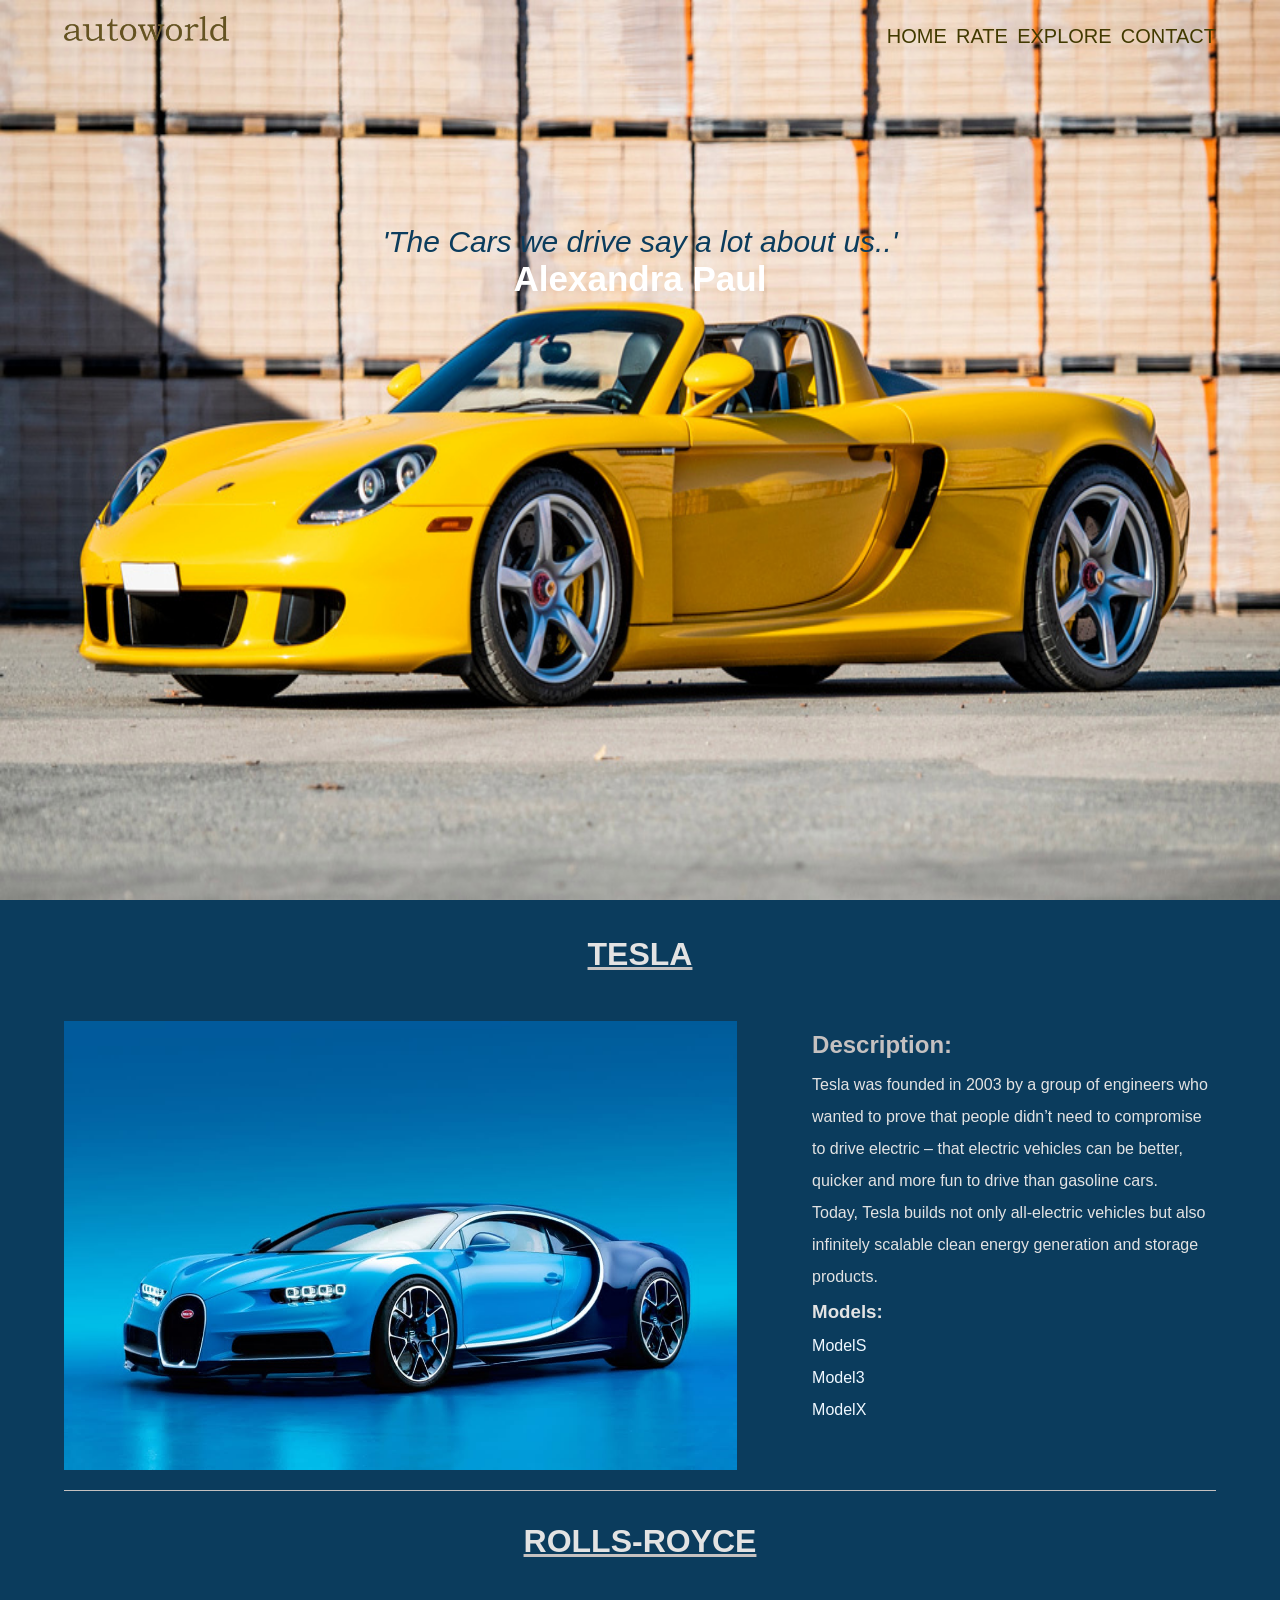
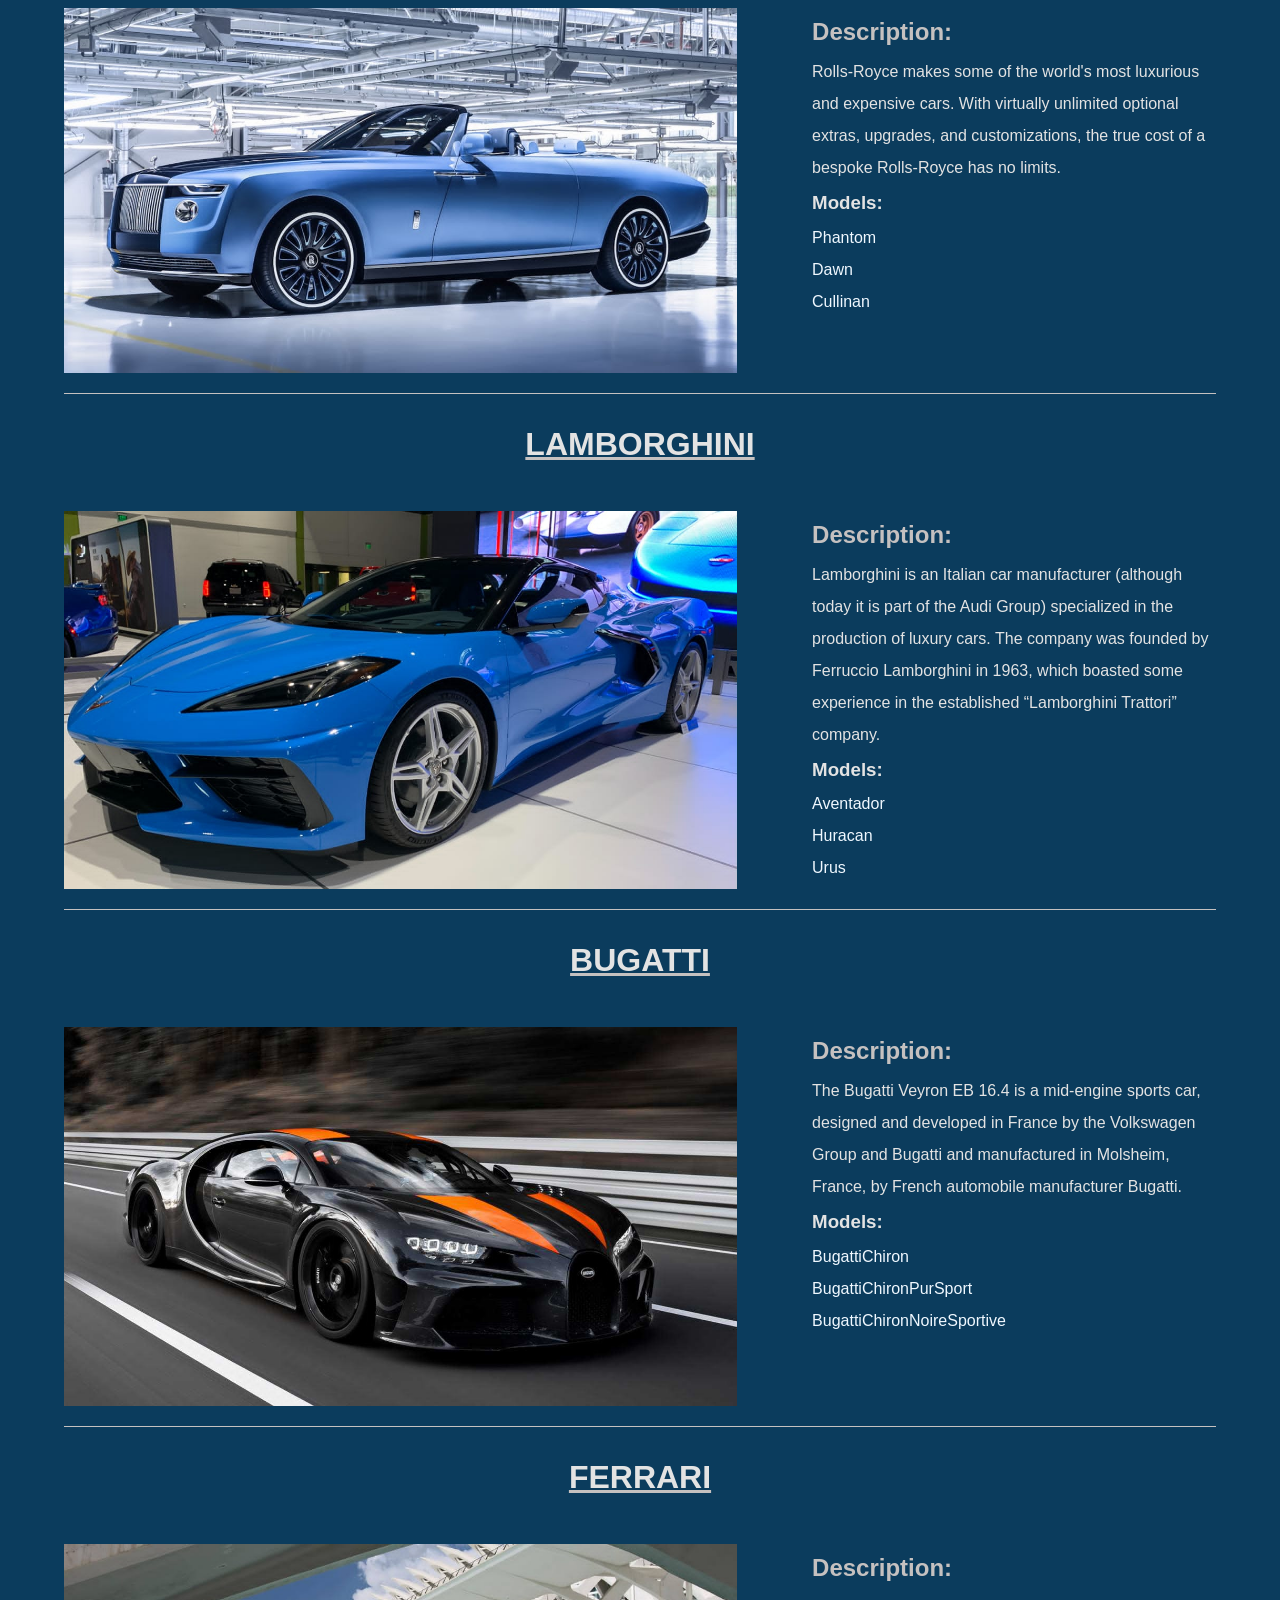
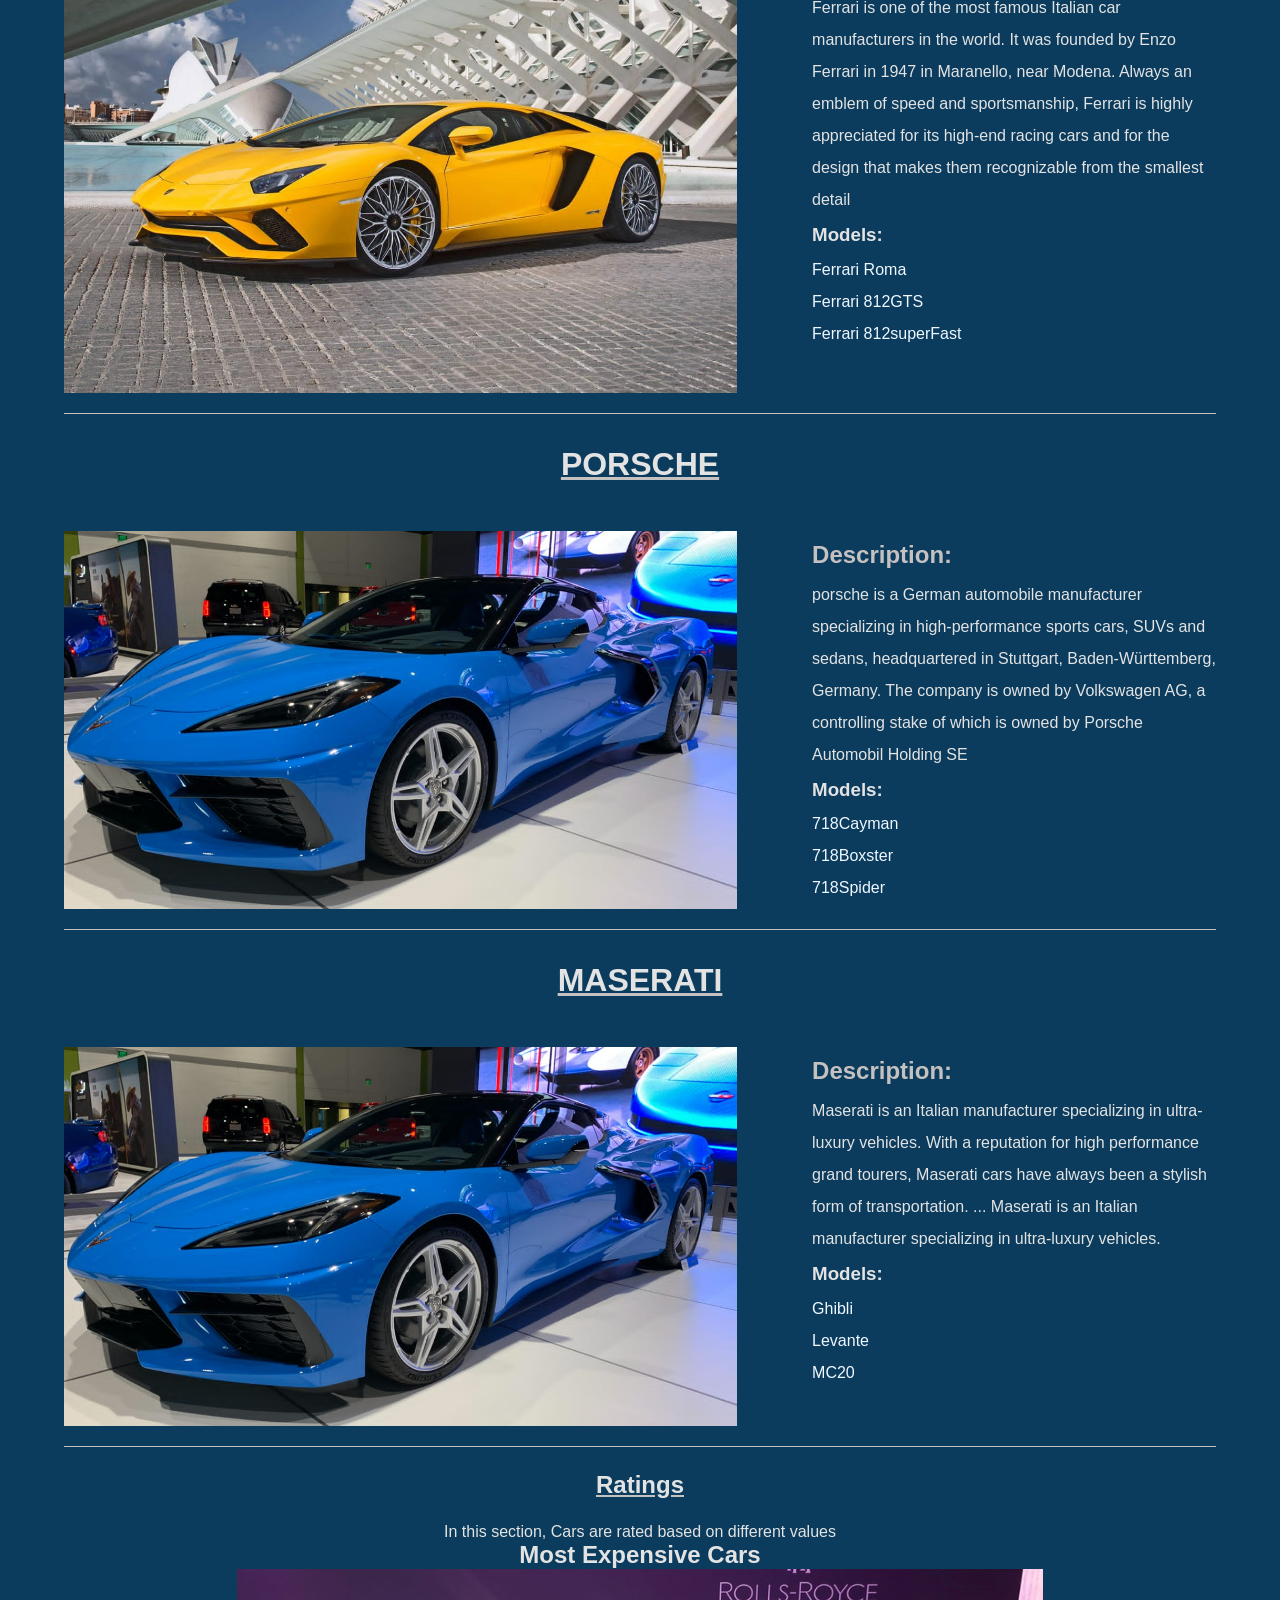
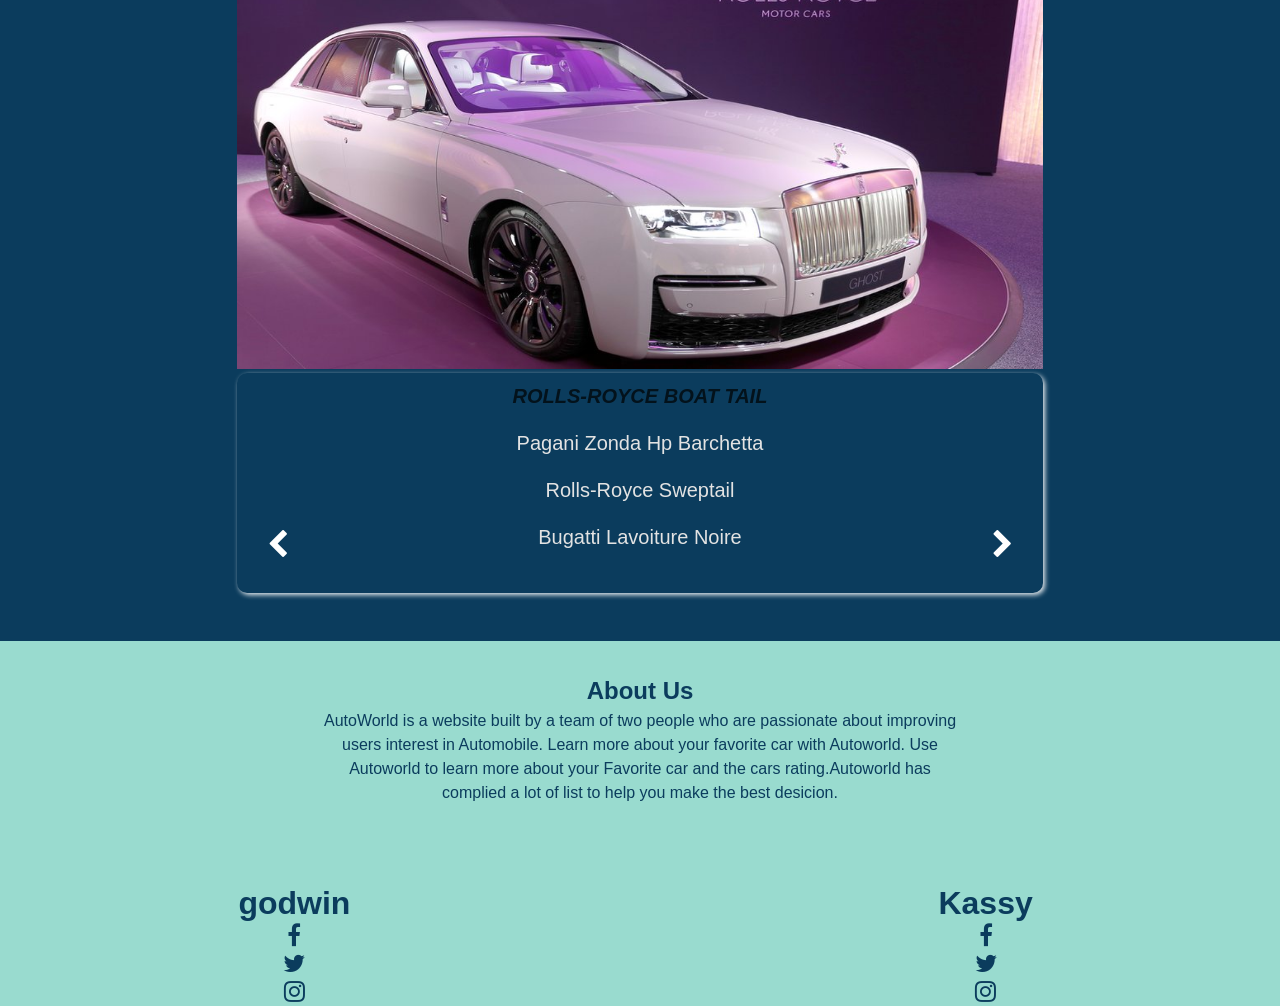
<file: index.html>
<!DOCTYPE html>
<html lang="en">
<head>
    <meta charset="UTF-8">
    <meta http-equiv="X-UA-Compatible" content="IE=edge">
    <meta name="viewport" content="width=device-width, initial-scale=1.0">
    <link rel="stylesheet" href="/style/main.css">
    <link rel="stylesheet" href="/Saved Pictures/font-awesome-4.7.0/font-awesome-4.7.0/css/font-awesome.min.css">
    <title>Auto World</title>
</head>
<body>
    <header class="flex">
        <div class="header">
            <div class="logo">
               <img src="/Saved Pictures/images/IMG-20211024-WA0075-removebg-preview.png" alt="">
            </div>
            <nav>
                <div class="nav">
                    <ul>
                        <li><a href="index.html">Home</a></li>
                        <li><a href="#rating">Rate</a></li>
                        <li><a href="#">Explore</a></li>
                        <li><a href="#contact">Contact</a></li>
                    </ul>
                </div>
            </nav>
        </div>
        <!--icons-->
        <div class="toggleBtn">
        <span class="toggle"><i class="fa fa-bars"></i></span>
        <span class="remove"><i class="fa fa-remove"></i></span>
      </div>

    </header>
    <div class="hero">
      <p>
        'The Cars we drive say a lot about us..' 
      </p>
      <h2>Alexandra Paul</h2>
    </div>
    <section class="sliders">
        <img src="/Saved Pictures/images/IMG-20211022-WA0060.jpg" alt="">

    </section>

    <main>
        <h1>TESLA</h1>
        <div class="motor tesla">
            <div class="img tesla">
                <a href="www.tesla.com">
                    <img src="/Saved Pictures/images/IMG-20211022-WA0041.jpg" alt="">
                </a>
            </div> <!--tesla-->
            <div class="text info">
          <p>
            <h2>Description:</h2>Tesla was founded in 2003 by a group of engineers who
            wanted to prove that people didn’t need to compromise to drive
            electric – that electric vehicles can be better, quicker and more
            fun to drive than gasoline cars.
            <br />Today, Tesla builds not only all-electric vehicles but also
            infinitely scalable clean energy generation and storage products.<br />
            
              <section class="section">
                <h3>Models:</h3>
                <ul>
                  <li><a href="https://www.tesla.com/models">ModelS</a></li>
                  <li><a href="https://www.tesla.com/models">Model3</a></li>
                  <li><a href="https://www.tesla.com/models">ModelX</a></li>
                </ul>
              </section>
            </a>
          </p>
            </div> <!---text-info-->
        </div>

        <!---Tesla-->

        <!--Rolls Royce-->
        <h1>ROLLS-ROYCE</h1>
        <div class="motor royce">
            <div class="img tesla">
                <a href="www.tesla.com">
                    <img src="/Saved Pictures/images/IMG-20211022-WA0055.jpg" alt="">
                </a>
            </div> <!--tesla-->
            <div class="text info">
          <p>
            <h2>Description:</h2>Rolls-Royce makes some of the world's most luxurious and expensive cars. With virtually unlimited optional extras, upgrades, and customizations, the true cost of a bespoke Rolls-Royce has no limits.<br />
              <section class="section">
                <h3>Models:</h3>
                <ul>
                  <li><a href="https://www.rolls-roycemotorcars.com/en_GB/home.html">Phantom</a></li>
                  <li><a href="https://www.rolls-roycemotorcars.com/en_GB/home.html">Dawn</a></li>
                  <li><a href="https://www.rolls-roycemotorcars.com/en_GB/home.html">Cullinan</a></li>
                </ul>
              </section>
          </p>
            </div> <!---text-info-->
        </div>
        <!---royce-->

        <!---lamborghini-->
        <h1>LAMBORGHINI</h1>
        <div class="motor lamb">
            <div class="img tesla">
                <a href="www.tesla.com">
                    <img src="/Saved Pictures/images/IMG-20211022-WA0053.jpg" alt="">
                </a>
            </div> <!--tesla-->
            <div class="text info">
          <p>
            <h2>Description:</h2>Lamborghini is an Italian car manufacturer (although
            today it is part of the Audi Group) specialized in the production of
            luxury cars. The company was founded by Ferruccio Lamborghini in
            1963, which boasted some experience in the established “Lamborghini
            Trattori” company.<br />
              <section class="section">
                <h3>Models:</h3>
                <ul>
                  <li><a href="https://www.lamborghini.com/en-en/models">Aventador</a></li>
                  <li><a href="https://www.lamborghini.com/en-en/models">Huracan</a></li>
                  <li><a href="https://www.lamborghini.com/en-en/models">Urus</a></li>
                </ul>
              </section>
          </p>
            </div> <!---text-info-->
        </div>
        <!--lambogrghini-->

        <!---bugatti-->
        <h1>BUGATTI</h1>
        <div class="motor buggati">
            <div class="img tesla">
                <a href="www.tesla.com">
                    <img src="/Saved Pictures/images/IMG-20211022-WA0043.jpg" alt="">
                </a>
            </div> <!--tesla-->
            <div class="text info">
          <p>
            <h2>Description:</h2>The Bugatti Veyron EB 16.4 is a mid-engine sports car, designed and developed in France by the Volkswagen Group and Bugatti and manufactured in Molsheim, France, by French automobile manufacturer Bugatti. 
              <section class="section">
                <h3>Models:</h3>
                <ul>
                  <li><a href="https://www.supercars.net/blog/all-brands/bugatti/bugatti-models/">BugattiChiron</a></li>
                  <li><a href="https://www.supercars.net/blog/all-brands/bugatti/bugatti-models/">BugattiChironPurSport</a></li>
                  <li><a href="https://www.supercars.net/blog/all-brands/bugatti/bugatti-models/">BugattiChironNoireSportive</a></li>
                </ul>
              </section>
          </p>
            </div> <!---text-info-->
        </div>

        <!---bugatti-->
        <!--ferrari-->
        <h1>FERRARI</h1>
        <div class="motor ferrari">
            <div class="img tesla">
                <a href="www.tesla.com">
                    <img src="/Saved Pictures/images/IMG-20211022-WA0057.jpg" alt="">
                </a>
            </div> <!--tesla-->
            <div class="text info">
          <p>
            <h2>Description:</h2>Ferrari is one of the most famous Italian car manufacturers in the world. It was founded by Enzo Ferrari in 1947 in Maranello, near Modena. Always an emblem of speed and sportsmanship, Ferrari is highly appreciated for its high-end racing cars and for the design that makes them recognizable from the smallest detail
              <section class="section">
                <h3>Models:</h3>
                <ul>
                  <li><a href="https://www.supercars.net/blog/all-brands/ferrari/ferrari-model-list/">Ferrari Roma</a></li>
                  <li><a href="https://www.supercars.net/blog/all-brands/ferrari/ferrari-model-list/">Ferrari 812GTS</a></li>
                  <li><a href="https://www.supercars.net/blog/all-brands/ferrari/ferrari-model-list/">Ferrari 812superFast</a></li>
                </ul>
              </section>
          </p>
            </div> <!---text-info-->
        </div>
        <!----ferari-->
        <!--porsche-->
        <h1>PORSCHE</h1>
        <div class="motor porsche">
            <div class="img tesla">
                <a href="www.tesla.com">
                    <img src="/Saved Pictures/images/IMG-20211022-WA0053.jpg" alt="">
                </a>
            </div> <!--tesla-->
            <div class="text info">
          <p>
            <h2>Description:</h2>porsche is a German automobile manufacturer specializing in high-performance sports cars, SUVs and sedans, headquartered in Stuttgart, Baden-Württemberg, Germany. The company is owned by Volkswagen AG, a controlling stake of which is owned by Porsche Automobil Holding SE
              <section class="section">
                <h3>Models:</h3>
                <ul>
                  <li><a href="https://www.porsche.com/international/models/">718Cayman</a></li>
                  <li><a href="https://www.porsche.com/international/models/">718Boxster</a></li>
                  <li><a href="https://www.porsche.com/international/models/">718Spider</a></li>
                </ul>
              </section>
          </p>
            </div> <!---text-info-->
        </div>

        <!---porsche-->
        <!--maseratti-->
        <h1>MASERATI</h1>
        <div class="motor maserati">
            <div class="img tesla">
                <a href="www.tesla.com">
                    <img src="/Saved Pictures/images/IMG-20211022-WA0053.jpg" alt="">
                </a>
            </div> <!--tesla-->
            <div class="text info">
          <p>
            <h2>Description:</h2>Maserati is an Italian manufacturer specializing in ultra-luxury vehicles. With a reputation for high performance grand tourers, Maserati cars have always been a stylish form of transportation. ... Maserati is an Italian manufacturer specializing in ultra-luxury vehicles.
              <section class="section">
                <h3>Models:</h3>
                <ul>
                    
                  <li><a href="https://www.tesla.com/models">Ghibli</a></li>
                  <li><a href="https://www.tesla.com/models">Levante</a></li>
                  <li><a href="https://www.tesla.com/models">MC20</a></li>
                </ul>
              </section>
          </p>
            </div> <!---text-info-->
        </div>
        <section class="rating" id="rating">
            <div class="container">
                <h1>Ratings</h1>
                <p>In this section, Cars are rated based on different values</p>
                <h2>Most Expensive Cars</h2>
                <div class="img-section">
                    <img src="/Saved Pictures/images/IMG-20211022-WA0048.jpg" alt="">
                </div>
                <div class="others">
                <ul>
                    <li class="first"> Rolls-Royce Boat tail</li>
                    <li class="second">Pagani Zonda Hp Barchetta</li>
                    <li class="third">Rolls-Royce Sweptail</li>
                    <li class="fourth">Bugatti Lavoiture Noire</li>
                </ul>
                <div class="prevnext">
                <span class="left"><i class="fa fa-chevron-left"></i></span>
                <span class="right"><i class="fa fa-chevron-right"></i></span>
            </div>
        </div>
            </div>

        </section>

    </main>

    <footer id="contact">
      <section class="about" id="about">
        <div class="about-container">
           <h1>About Us</h1>
          <div class="auto">
            <p>AutoWorld is a website built by a team of two people who are passionate about improving users interest in Automobile. Learn more about your favorite car with Autoworld. 
            Use Autoworld to learn more about your Favorite car and the cars rating.Autoworld has complied a lot of list to help you make the best desicion.</p>
          </div>
        </div>
      </section>
      <div class="footer">
        <div class="godwin">
          <h1>godwin</h1>
          <ul>
            <li><a href="#"><i class="fa fa-facebook"></i></a></li>
            <li><a href="#"><i class="fa fa-twitter"></i></a></li>
            <li><a href="#"><i class="fa fa-instagram"></i></a></li>
          </ul>
        </div>
        <div class="kassy">
          <h1>Kassy</h1>
          <ul>
            <li><a href="#"><i class="fa fa-facebook"></i></a></li>
            <li><a href="#"><i class="fa fa-twitter"></i></a></li>
            <li><a href="#"><i class="fa fa-instagram"></i></a></li>
          </ul>
        </div>
      </div>
    </footer>
    <script src="/js/app.js"></script>
    <script src="/js/script.js"></script>
</body>
</html>
</file>
<file: style/main.css>
* {
  box-sizing: border-box;
  padding: 0;
  margin: 0;
}

body {
  width: 100%;
  margin: 0;
  font-family: 'Roboto', sans-serif;
  background-color: #0b3c5d;
}

.flex {
  width: 100%;
  position: fixed;
  top: 0;
  left: 0;
  background-color: transparent;
  padding: 1em 0;
}

.flex .toggle, .flex .remove {
  display: none;
}

.flex .header {
  width: 90%;
  margin: 0 auto;
  display: flex;
  justify-content: space-between;
}

.flex .header .logo {
  width: 100%;
  z-index: 200;
}

.flex .header nav {
  width: 40%;
}

.flex .header .nav ul {
  display: flex;
  justify-content: space-between;
  line-height: 2;
  font-size: 20px;
  text-transform: uppercase;
}

.flex .header .nav ul li {
  list-style: none;
}

.flex .header .nav ul li a {
  text-decoration: none;
  color: #423a00;
}

.flex .header img {
  width: 20%;
}

.sliders {
  transition: all 10s ease;
}

.sliders img {
  width: 100%;
  height: 100vh;
}

.hero {
  width: 100%;
  text-align: center;
  position: absolute;
  top: 25%;
  color: #0b3c5d;
  z-index: 1;
}

.hero p {
  font-size: 30px;
  font-style: italic;
}

.hero h2 {
  font-size: 35px;
  font-weight: 900;
  color: white;
}

main {
  width: 100;
  color: #e3e3e3;
}

main h1 {
  text-align: center;
  padding: 1em 0;
  text-decoration: underline;
  text-decoration-color: #c5c1c0;
}

main .text {
  width: 60%;
  line-height: 2;
  transition: all .2s linear;
}

main .text:hover {
  color: #c5c1c0;
}

main .text h2 {
  color: #c5c1c0;
}

main .text .section li {
  list-style: none;
}

main .text .section li a {
  text-decoration: none;
  color: aliceblue;
}

main .motor {
  width: 90%;
  margin: 0 auto;
  display: flex;
  border-bottom: 1px solid #c5c1c0;
  padding: 1em 0;
  transition: transform .2s ease;
}

main .motor img {
  width: 90%;
}

main .motor img:hover {
  transform: scaleX(0.98);
}

main .rating {
  width: 90%;
  margin: 0 auto;
}

main .rating .others {
  width: 70%;
  margin: 0 auto;
  border-radius: 10px;
  position: relative;
  box-shadow: 2px 2px 5px rgba(255, 255, 255, 0.9);
  padding: 0 0 2em 0;
}

main .rating .prevnext {
  color: white;
}

main .rating .prevnext .left {
  position: absolute;
  bottom: 2px;
  left: 0;
  padding: 2em 0;
}

main .rating .prevnext .right {
  position: absolute;
  right: 0;
  bottom: 2px;
  padding: 2em 0;
}

main .rating .prevnext i {
  padding: 0 1em;
  font-size: 30px;
}

main .rating p, main .rating h2, main .rating ul {
  text-align: center;
}

main .rating ul li {
  list-style: none;
  font-size: 20px;
  padding: .6em 0;
}

main .rating .first {
  font-style: italic;
  font-weight: 700;
  text-transform: uppercase;
  color: rgba(0, 0, 0, 0.7);
}

main .rating .img-section {
  width: 70%;
  margin: 0 auto;
}

main .rating .img-section img {
  width: 100%;
  height: 400px;
}

footer {
  width: 100%;
  background-color: #99dbcf;
  color: #0b3c5d;
}

footer .about {
  width: 50%;
  line-height: 1.5;
  margin: 3em auto;
  padding: 2em 0;
  text-align: center;
}

footer .footer {
  width: 90%;
  margin: 0 auto;
  display: flex;
  justify-content: space-between;
}

footer .footer .godwin, footer .footer .kassy {
  width: 40%;
  text-align: center;
}

footer .footer ul li {
  list-style: none;
}

footer .footer ul li a {
  color: #0b3c5d;
  font-size: 24px;
}

@media only screen and (max-width: 768px) {
  body {
    width: 768px;
    max-width: 100%;
  }
  .flex {
    width: 100%;
  }
  .flex .header .logo {
    width: 80%;
  }
  .flex .header .logo img {
    width: 100%;
  }
  .flex .header nav {
    width: 100%;
  }
  .flex .header nav .nav ul {
    display: none;
  }
  .flex .toggle {
    display: block;
    position: absolute;
    top: 10px;
    font-size: 30px;
    right: 5px;
  }
  .active {
    width: 100%;
    overflow-y: hidden;
    background-color: #0b3c5d;
    height: 100vh;
    transition: all .5s ease;
    z-index: 20;
  }
  .active .header nav {
    width: 100%;
    text-align: right;
    padding: 1em 10px 0 0;
  }
  .active .header nav .nav ul {
    display: block;
  }
  .active .header nav .nav ul li {
    line-height: 15vh;
    transition: all 1s ease;
  }
  .active .header nav .nav ul li a {
    color: #c5c1c0;
  }
  .active .toggle {
    display: none;
  }
  .active .remove {
    display: block;
    position: absolute;
    top: 10px;
    font-size: 30px;
    right: 5px;
  }
  main {
    width: 100%;
  }
  main .motor {
    flex-direction: column;
  }
  main .motor img {
    width: 100%;
  }
  main .text {
    width: 90%;
    margin: 0 auto;
  }
  main .rating .others {
    width: 100%;
  }
  main .rating .img-section {
    width: 90%;
  }
  main .rating .img-section img {
    width: 100%;
    padding: 10px 0;
  }
}
/*# sourceMappingURL=main.css.map */
</file>
